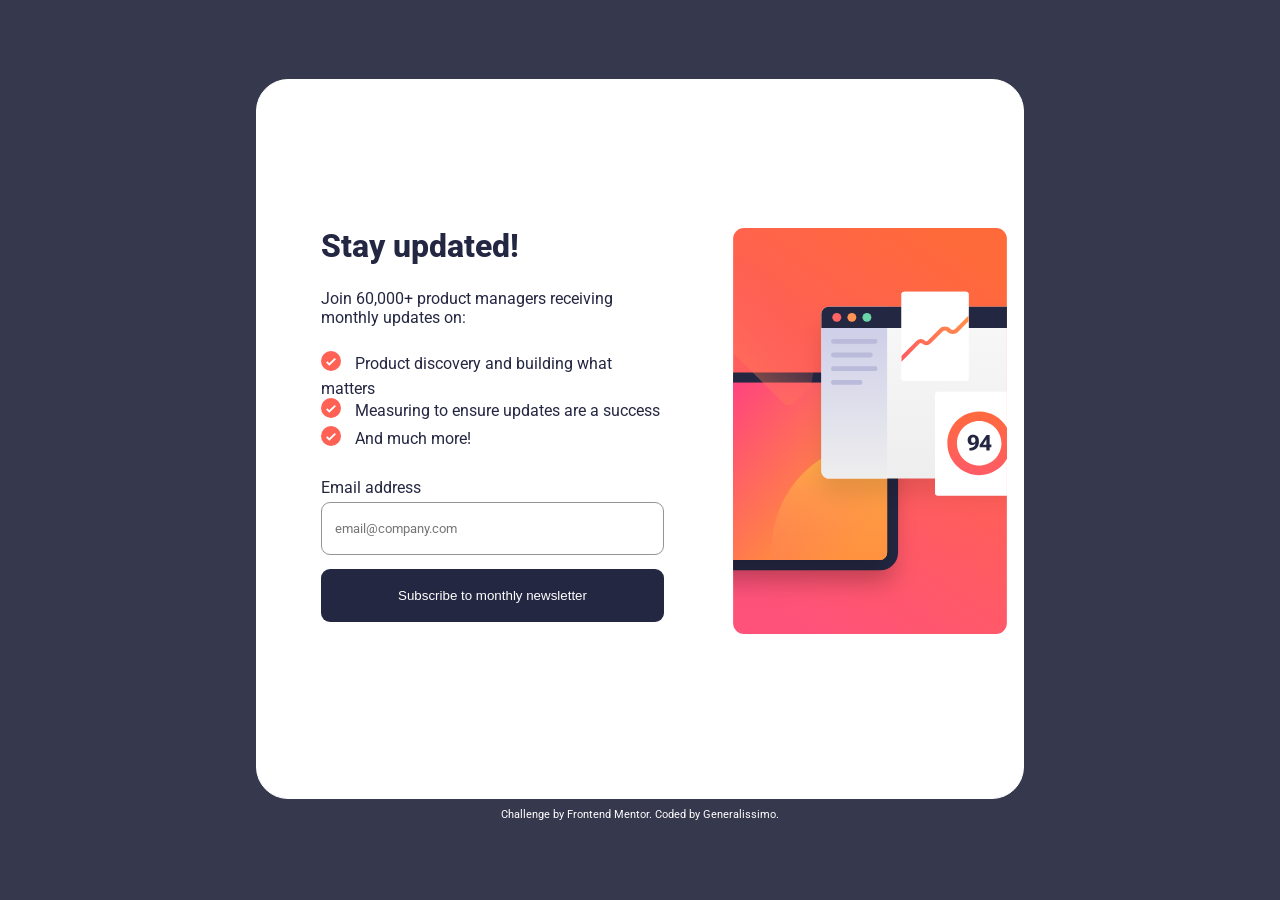
<file: index.html>
<!DOCTYPE html>
<html lang="en">

<head>
  <meta charset="UTF-8">
  <meta name="viewport" content="width=device-width, initial-scale=1.0">
  <link rel="icon" type="image/png" sizes="32x32" href="./assets/images/favicon-32x32.png">
  <link rel="stylesheet" href="main.css">
  <title>Frontend Mentor | Newsletter sign-up form with success message</title>
</head>

<body>
  <div class="container">
    <div class="card">
      <main>
        <h1>Stay updated!</h1>
        <p>
          Join 60,000+ product managers receiving monthly updates on:
        </p>

        <ul>
          <li>
            Product discovery and building what matters
          </li>
          <li>
            Measuring to ensure updates are a success
          </li>
          <li>
            And much more!
          </li>
        </ul>

        <div class="mail">

          <div class="test">
            <p>
              Email address
            </p>

            <p class="error" id="error">
              Valid email required
            </p>
          </div>

          <input type="email" name="email" id="email" class="email" placeholder="email@company.com">

          <button class="submit" id="submit">
            Subscribe to monthly newsletter
          </button>
        </div>
      </main>
      <div class="block">
        <div class="background"></div>
      </div>
    </div>

    <div class="attribution">
      Challenge by <a href="https://www.frontendmentor.io?ref=challenge" target="_blank">Frontend Mentor</a>.
      Coded by <a href="#">Generalissimo</a>.
    </div>
  </div>

  <script src="script.js"></script>
</body>

</html>
</file>
<file: main.css>
/* Styles */
@import url('https://fonts.googleapis.com/css2?family=Roboto:ital,wght@0,100..900;1,100..900&display=swap');

* {
    margin: 0;
    padding: 0;
    box-sizing: border-box;
}

body {
    font-family: "Roboto", sans-serif;
    font-optical-sizing: auto;
    background-color: hsl(235, 18%, 26%);
    color: hsl(234, 29%, 20%);
    height: 100vh;
    min-height: 100vh;
    display: flex;
    align-items: center;
    justify-content: center;
}

.container {
    min-width: 100%;
    height: 100%;
    min-height: 100%;
    display: flex;
    align-items: center;
    justify-content: center;
    flex-direction: column;
    gap: 9px;
}

.card {
    width: 60%;
    height: 80%;
    border: 1px solid white;
    border-radius: 2em;
    background-color: hsl(0, 0%, 100%);
    display: flex;
    justify-content: space-between;
    align-items: center;
    gap: 1.5em;
    padding: 1em 1em 2em 4em;
    box-shadow: 90em 90em 90px 2px hsl(0, 17%, 5%);
}

.card main {
    width: 50%;
    display: flex;
    flex-direction: column;
    align-items: flex-start;
    justify-content: space-between;
    gap: 1.5em;
}

h1 {
    font-weight: 800;
}

p {
    font-weight: 400;
}

ul {
    list-style: none;
    /* remove default bullets */
    padding: 0;
}

li::before {
    content: '';
    display: inline-block;
    width: 20px;
    /* adjust size */
    height: 20px;
    background-image: url('assets/images/icon-list.svg');
    background-size: contain;
    background-repeat: no-repeat;
    margin-right: 10px;
    margin-bottom: 8px;
    vertical-align: middle;
}

.mail {
    min-width: 100%;
    display: flex;
    flex-direction: column;
    align-items: center;
    justify-content: center;
}


.mail p {
    margin-bottom: 5px;
    align-self: flex-start;
    justify-self: flex-start;
}

.mail .test {
    display: flex;
    justify-content: space-between;
    width: 100%;
    /* ensure the flex row fills the available width so space-between works */
}

.mail .test .error {
    color: hsl(4, 100%, 67%);
    display: none;
}

.email,
.submit {
    margin-bottom: 1em;
    width: 100%;
    display: block;
    height: 4em;
    border-radius: 9px;
}

.email {
    border: 1px solid hsl(0, 0%, 58%);
    padding: 3px 0 3px 1em;
    font-family: inherit;
    display: block;
}

.submit {
    display: block;
    border: hsl(234, 29%, 20%);
    background-color: hsl(234, 29%, 20%);
    color: hsl(0, 0%, 100%);
    transition-property: 'background-color, border';
    transition-duration: 0.3s;
}

.submit:hover {
    background-color: hsl(4, 100%, 67%);
    border: 1px solid hsl(4, 100%, 67%);
    box-shadow: 2px 2px 13px 0 hsl(4, 100%, 67%);
    cursor: pointer;
}

.block {
    width: 40%;
    height: 100%;
}

.background {
    width: 100%;
    height: 100%;
    background-image: url(assets/images/illustration-sign-up-desktop.svg);
    background-size: contain;
    background-repeat: no-repeat;
    background-position: center;
}

.attribution {
    color: hsl(0, 0%, 100%);
    font-size: 11px;
    text-align: center;
}

.attribution a {
    color: hsl(228, 45%, 44%);
    color: hsl(0, 0%, 100%);
    text-decoration: none;
    transition-property: color;
    transition-duration: 0.3s;
}

.attribution a:hover {
    color: hsl(4, 100%, 67%);
}

@media (min-width: 100px) and (max-width: 1000px) {
    .container {
        width: 100%;
    }

    .card {
        padding: 0;
        width: 100%;
        height: 100%;
        border-radius: 0;
        display: flex;
        flex-direction: column-reverse;
    }

    .block {
        width: 100%;
    }

    .background {
        width: 100%;
        background-size: cover;
        border-radius: 0 0 2em 2em;
    }

    .card main {
        width: 100%;
        padding: 0 1em;
    }
}
</file>
